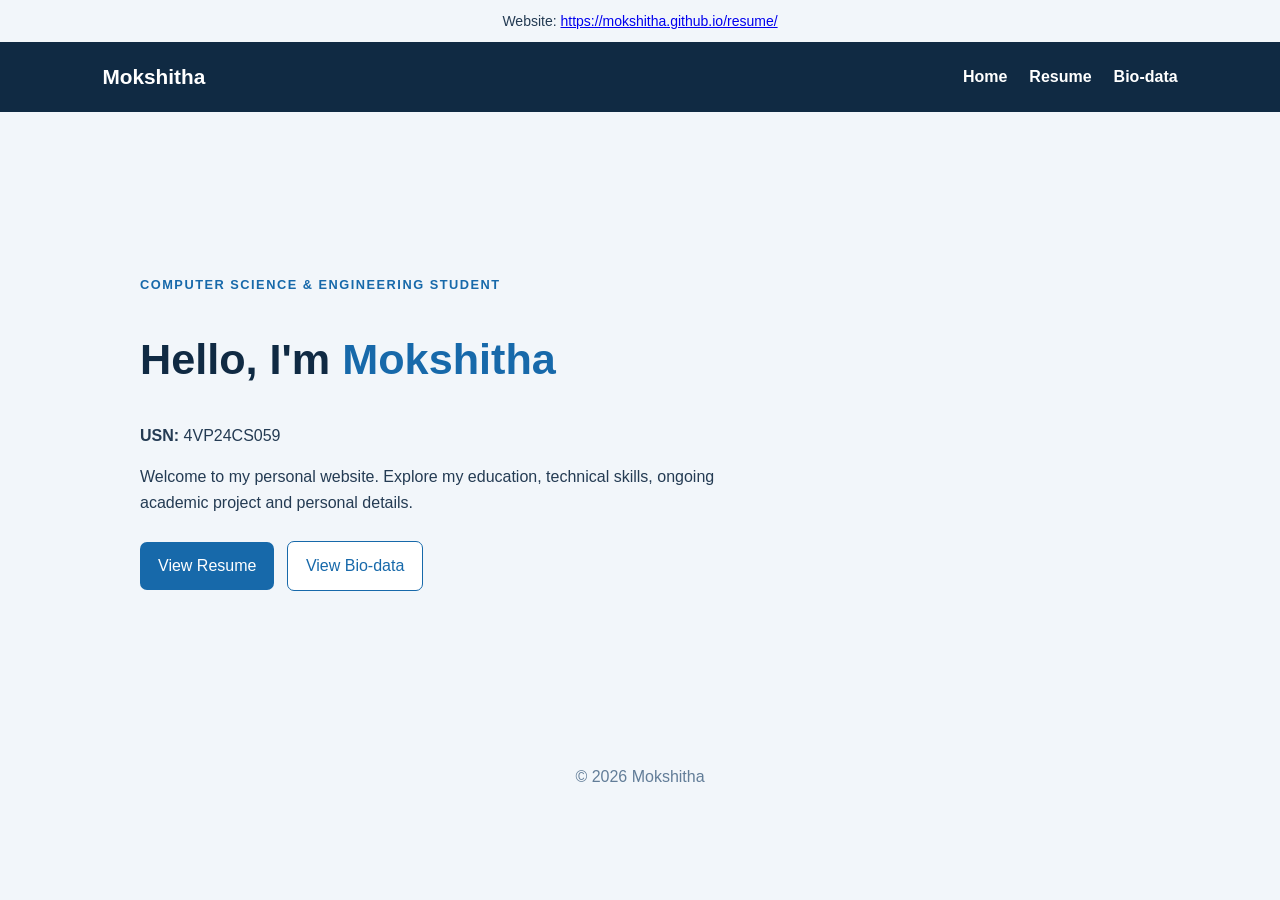
<file: index.html>
<!doctype html>
<html lang="en"><head><meta charset="utf-8"><meta name="viewport" content="width=device-width,initial-scale=1">
<title>Mokshitha | CSE Portfolio</title><link rel="stylesheet" href="style.css"><script defer src="script.js"></script></head>
<body>
<div class="website-url" style="text-align:center;padding:10px;font-size:14px;">Website: <a href="https://mokshitha.github.io/resume/">https://mokshitha.github.io/resume/</a></div><header><a class="logo" href="index.html">Mokshitha</a><nav><a href="index.html">Home</a><a href="resume.html">Resume</a><a href="biodata.html">Bio-data</a></nav></header>
<main class="hero"><div><p class="tag">COMPUTER SCIENCE & ENGINEERING STUDENT</p><h1>Hello, I'm <span>Mokshitha</span></h1>
<p><strong>USN:</strong> 4VP24CS059</p>
<p>Welcome to my personal website. Explore my education, technical skills, ongoing academic project and personal details.</p>
<a class="btn" href="resume.html">View Resume</a> <a class="btn light" href="biodata.html">View Bio-data</a></div>
</main><footer>© <span class="year"></span> Mokshitha</footer></body></html>
</file>
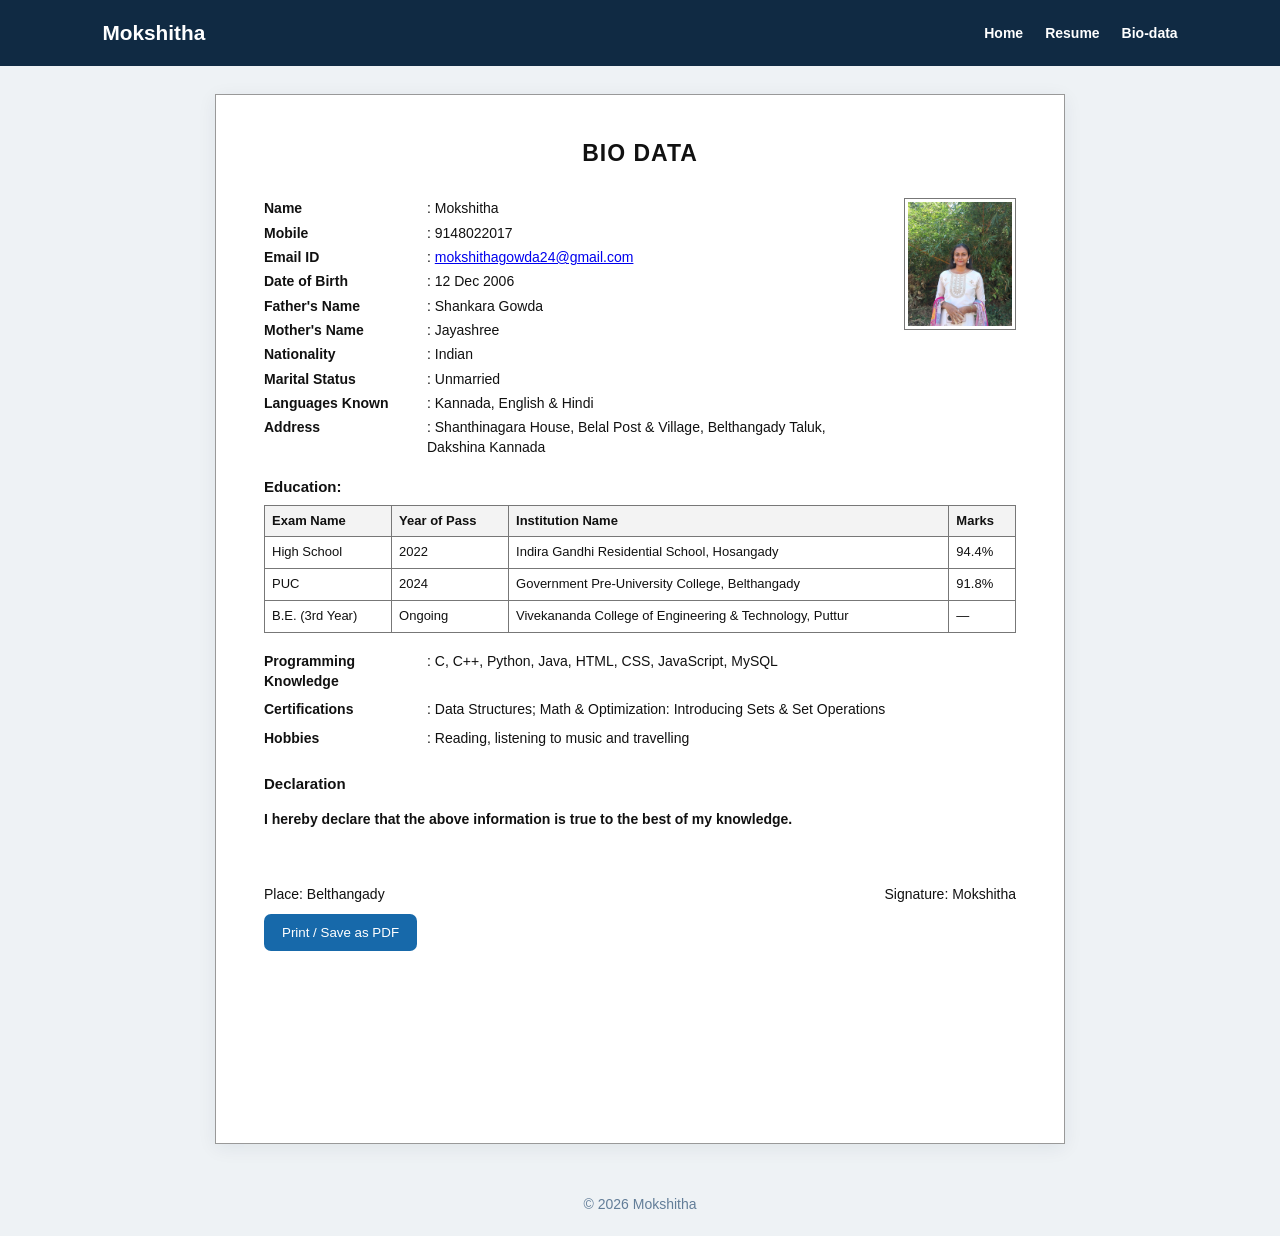
<file: biodata.html>
<!doctype html>
<html lang="en">
<head>
<meta charset="utf-8">
<meta name="viewport" content="width=device-width,initial-scale=1">
<title>Bio-data | Mokshitha</title>
<link rel="stylesheet" href="style.css">
<script defer src="script.js"></script>
</head>
<body class="biodata-page">
<header class="site-header"><a class="logo" href="index.html">Mokshitha</a>
<nav><a href="index.html">Home</a><a href="resume.html">Resume</a><a href="biodata.html">Bio-data</a></nav></header>
<main class="bio-sheet">
<h1>BIO DATA</h1>
<img class="bio-photo" src="profile.jpg" alt="Mokshitha's photograph">

<div class="bio-details">
<div class="bio-line"><b>Name</b><span>Mokshitha</span></div>
<div class="bio-line"><b>Mobile</b><span>9148022017</span></div>
<div class="bio-line"><b>Email ID</b><span><a href="mailto:mokshithagowda24@gmail.com">mokshithagowda24@gmail.com</a></span></div>
<div class="bio-line"><b>Date of Birth</b><span>12 Dec 2006</span></div>
<div class="bio-line"><b>Father's Name</b><span>Shankara Gowda</span></div>
<div class="bio-line"><b>Mother's Name</b><span>Jayashree</span></div>
<div class="bio-line"><b>Nationality</b><span>Indian</span></div>
<div class="bio-line"><b>Marital Status</b><span>Unmarried</span></div>
<div class="bio-line"><b>Languages Known</b><span>Kannada, English &amp; Hindi</span></div>
<div class="bio-line"><b>Address</b><span>Shanthinagara House, Belal Post &amp; Village, Belthangady Taluk, Dakshina Kannada</span></div>
</div>

<h2>Education:</h2>
<table class="bio-education">
<thead><tr><th>Exam Name</th><th>Year of Pass</th><th>Institution Name</th><th>Marks</th></tr></thead>
<tbody>
<tr><td>High School</td><td>2022</td><td>Indira Gandhi Residential School, Hosangady</td><td>94.4%</td></tr>
<tr><td>PUC</td><td>2024</td><td>Government Pre-University College, Belthangady</td><td>91.8%</td></tr>
<tr><td>B.E. (3rd Year)</td><td>Ongoing</td><td>Vivekananda College of Engineering &amp; Technology, Puttur</td><td>—</td></tr>
</tbody></table>

<div class="bio-extra">
<p><b>Programming Knowledge</b><span>C, C++, Python, Java, HTML, CSS, JavaScript, MySQL</span></p>
<p><b>Certifications</b><span>Data Structures; Math &amp; Optimization: Introducing Sets &amp; Set Operations</span></p>
<p><b>Hobbies</b><span>Reading, listening to music and travelling</span></p>
</div>

<section class="bio-declaration"><h2>Declaration</h2>
<p>I hereby declare that the above information is true to the best of my knowledge.</p>
<div class="bio-sign"><span>Place: Belthangady</span><span>Signature: Mokshitha</span></div>
</section>
<button class="btn print" onclick="window.print()">Print / Save as PDF</button>
</main>
<footer>© <span class="year"></span> Mokshitha</footer>
</body></html>
</file>
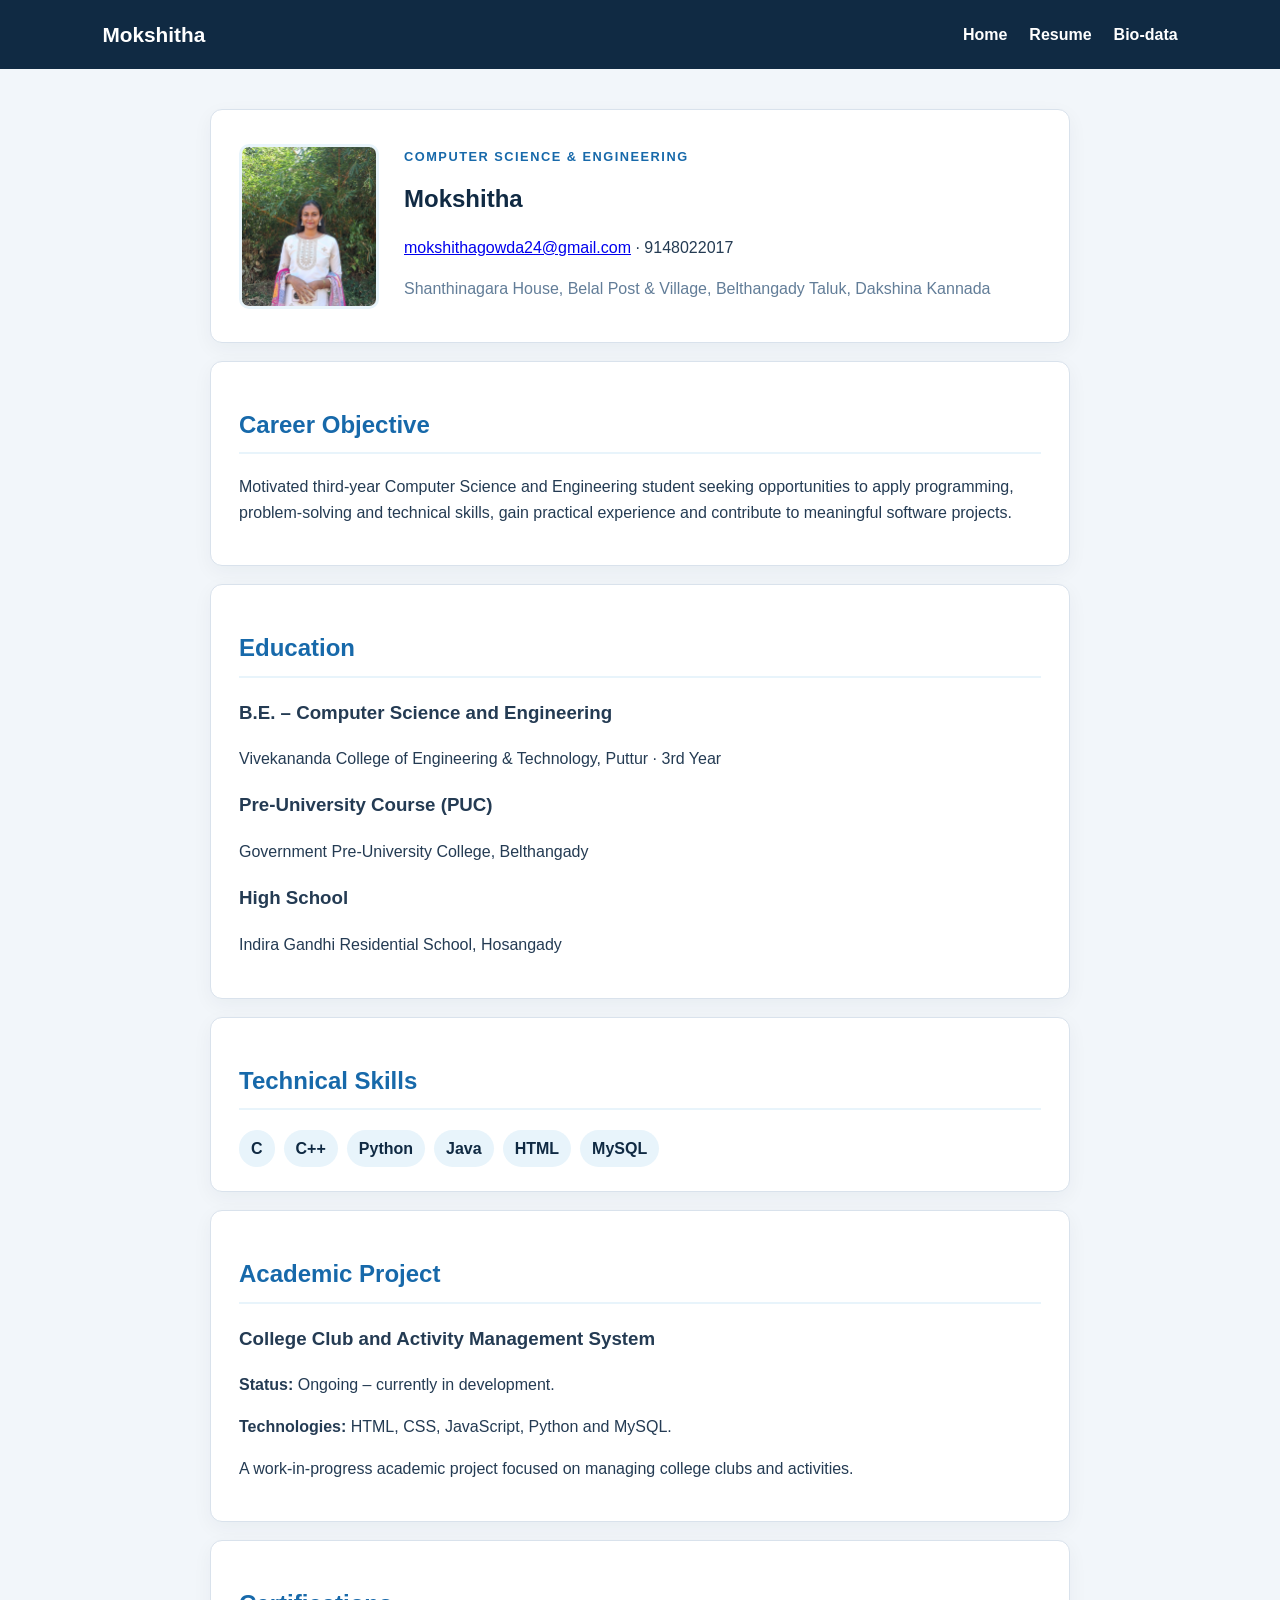
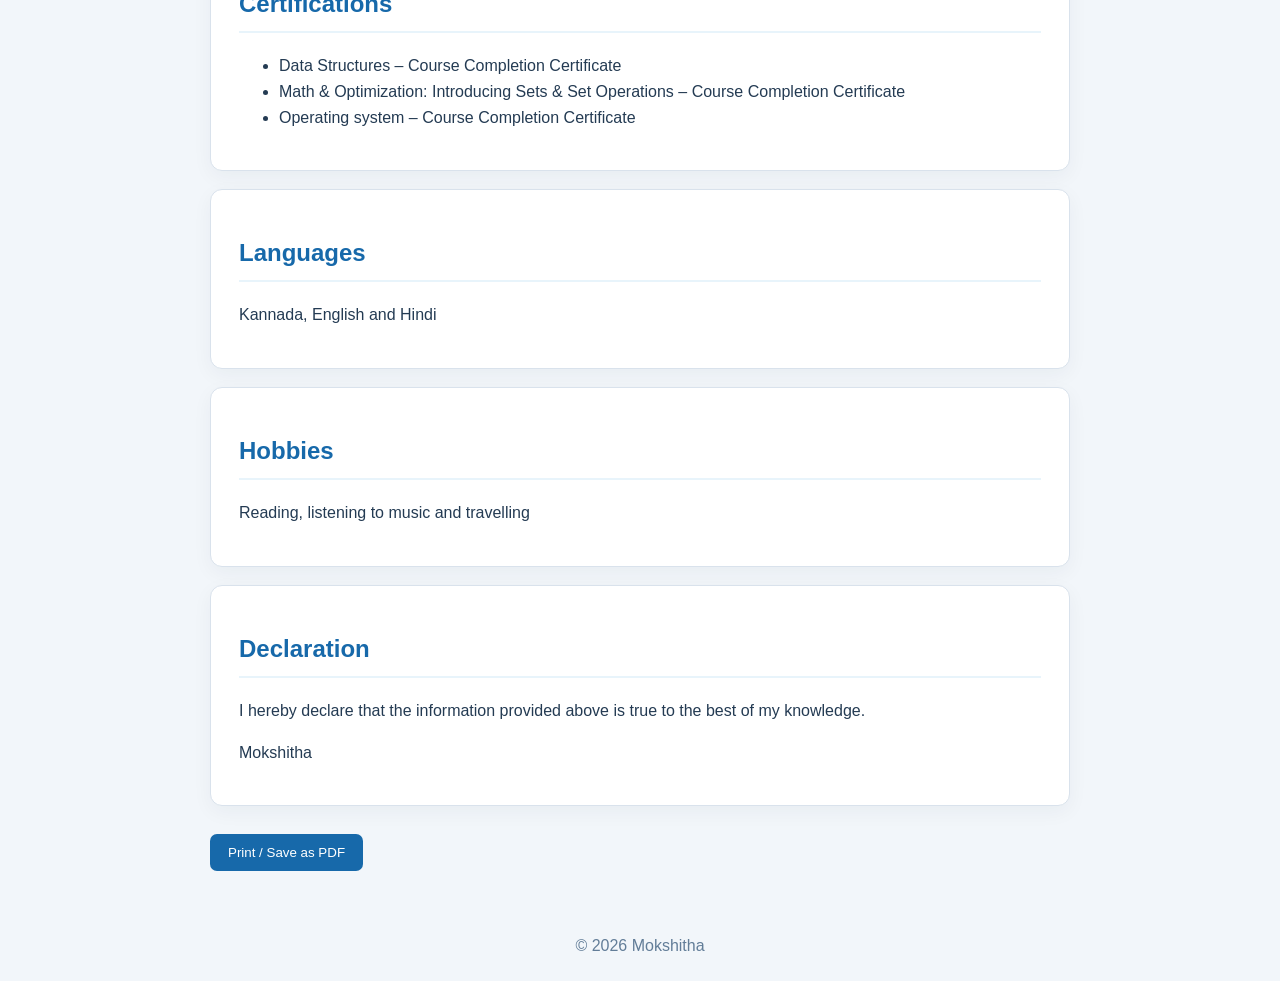
<file: resume.html>
<!doctype html>
<html lang="en"><head><meta charset="utf-8"><meta name="viewport" content="width=device-width,initial-scale=1"><title>Resume | Mokshitha</title><link rel="stylesheet" href="style.css"><script defer src="script.js"></script></head>
<body><header><a class="logo" href="index.html">Mokshitha</a><nav><a href="index.html">Home</a><a href="resume.html">Resume</a><a href="biodata.html">Bio-data</a></nav></header>
<main class="page">
<section class="panel profile"><img src="profile.jpg" alt="Mokshitha's profile photo"><div><p class="tag">COMPUTER SCIENCE & ENGINEERING</p><h1>Mokshitha</h1>
<p><a href="mailto:mokshithagowda24@gmail.com">mokshithagowda24@gmail.com</a> · 9148022017</p><p class="muted">Shanthinagara House, Belal Post & Village, Belthangady Taluk, Dakshina Kannada</p></div></section>
<section class="panel"><h2>Career Objective</h2><p>Motivated third-year Computer Science and Engineering student seeking opportunities to apply programming, problem-solving and technical skills, gain practical experience and contribute to meaningful software projects.</p></section>
<section class="panel"><h2>Education</h2><h3>B.E. – Computer Science and Engineering</h3><p>Vivekananda College of Engineering & Technology, Puttur · 3rd Year</p><h3>Pre-University Course (PUC)</h3><p>Government Pre-University College, Belthangady</p><h3>High School</h3><p>Indira Gandhi Residential School, Hosangady</p></section>
<section class="panel"><h2>Technical Skills</h2><div class="chips"><span>C</span><span>C++</span><span>Python</span><span>Java</span><span>HTML</span><span>MySQL</span></div></section>
<section class="panel"><h2>Academic Project</h2><h3>College Club and Activity Management System</h3><p><b>Status:</b> Ongoing – currently in development.</p><p><b>Technologies:</b> HTML, CSS, JavaScript, Python and MySQL.</p><p>A work-in-progress academic project focused on managing college clubs and activities.</p></section>
<section class="panel"><h2>Certifications</h2><ul><li>Data Structures – Course Completion Certificate</li><li>Math & Optimization: Introducing Sets & Set Operations – Course Completion Certificate</li><li>Operating system – Course Completion Certificate</li></ul></section>
<section class="panel"><h2>Languages</h2><p>Kannada, English and Hindi</p></section>
<section class="panel"><h2>Hobbies</h2><p>Reading, listening to music and travelling</p></section>
<section class="panel"><h2>Declaration</h2><p>I hereby declare that the information provided above is true to the best of my knowledge.</p><p>Mokshitha</p></section>
<button class="btn print" onclick="window.print()">Print / Save as PDF</button></main><footer>© <span class="year"></span> Mokshitha</footer></body></html>
</file>
<file: style.css>
*{box-sizing:border-box}body{margin:0;background:#f2f6fa;color:#243b53;font:16px/1.6 Arial,sans-serif}header{display:flex;justify-content:space-between;align-items:center;padding:18px 8%;background:#102a43;color:white}.logo{font-size:1.3rem;font-weight:bold;color:white;text-decoration:none}nav{display:flex;gap:22px}nav a{color:white;text-decoration:none;font-weight:bold}nav a:hover{color:#7dd3fc}.hero{max-width:1050px;min-height:70vh;margin:auto;padding:60px 25px;display:grid;grid-template-columns:1.4fr .7fr;gap:45px;align-items:center}.hero h1{font-size:2.7rem;color:#102a43}.hero h1 span{color:#1769aa}.hero-photo{width:250px;height:300px;object-fit:cover;object-position:center 25%;border:7px solid white;border-radius:16px;box-shadow:0 10px 30px #102a4325}.tag{color:#1769aa;font-weight:bold;letter-spacing:1.5px;font-size:.8rem}.btn{display:inline-block;background:#1769aa;color:white;text-decoration:none;padding:11px 18px;border:0;border-radius:7px;margin:10px 8px 0 0;cursor:pointer}.btn.light{background:white;color:#1769aa;border:1px solid #1769aa}.page{max-width:900px;margin:40px auto;padding:0 20px}.panel{background:white;padding:24px 28px;margin:18px 0;border:1px solid #d9e2ec;border-radius:12px;box-shadow:0 6px 20px #102a430c}.panel h2{color:#1769aa;border-bottom:2px solid #e8f4fb;padding-bottom:8px}.profile{display:flex;align-items:center;gap:25px}.profile img{width:140px;height:165px;object-fit:cover;object-position:center 25%;border:3px solid #e8f4fb;border-radius:10px}.profile h1{margin:5px 0;color:#102a43}.chips{display:flex;flex-wrap:wrap;gap:9px}.chips span{background:#e8f4fb;color:#102a43;padding:6px 12px;border-radius:20px;font-weight:bold}dl div{display:grid;grid-template-columns:190px 1fr;padding:8px 0;border-bottom:1px solid #d9e2ec}dt{font-weight:bold;color:#627d98}dd{margin:0}.muted{color:#627d98}footer{text-align:center;padding:22px;color:#627d98}@media(max-width:650px){header{flex-direction:column;gap:12px}nav{gap:13px}.hero{grid-template-columns:1fr;text-align:center}.hero-photo{grid-row:1;margin:auto;width:210px;height:250px}.profile{flex-direction:column;text-align:center}.page{margin:20px auto}.panel{padding:19px}dl div{grid-template-columns:1fr}}@media print{header,footer,.print{display:none}.panel{box-shadow:none;break-inside:avoid}}
/* Formal bio-data sheet layout */
.biodata-page{background:#eef2f5;color:#111;font:14px/1.45 Arial,sans-serif}
.bio-sheet{position:relative;max-width:850px;min-height:1050px;margin:28px auto;padding:42px 48px;background:#fff;border:1px solid #999;box-shadow:0 4px 18px #102a4312}
.bio-sheet>h1{text-align:center;font-size:23px;letter-spacing:1px;color:#111;margin:0 0 28px}
.bio-photo{float:right;width:112px;height:132px;object-fit:cover;object-position:center 25%;border:1px solid #777;padding:3px;margin:0 0 15px 24px}
.bio-details{padding-right:140px;min-height:185px}
.bio-line{display:grid;grid-template-columns:155px 1fr;gap:8px;margin:4px 0;overflow-wrap:anywhere}
.bio-line b{font-weight:700}
.bio-line span:before{content:": ";font-weight:400}
.bio-sheet h2{font-size:15px;color:#111;border:0;padding:0;margin:18px 0 7px}
.bio-education{width:100%;border-collapse:collapse;font-size:13px;margin:7px 0 18px}
.bio-education th,.bio-education td{border:1px solid #777;padding:6px 7px;text-align:left;vertical-align:top}
.bio-education th{background:#f3f3f3}
.bio-extra{margin-top:12px}
.bio-extra p{display:grid;grid-template-columns:155px 1fr;gap:8px;margin:8px 0;overflow-wrap:anywhere}
.bio-extra p span:before{content:": "}
.bio-declaration{margin-top:25px}
.bio-declaration p{font-weight:600}
.bio-sign{display:flex;justify-content:space-between;margin-top:55px}
.biodata-page footer{text-align:center}
@media(max-width:650px){.bio-sheet{margin:12px;padding:25px 18px;min-height:0}.bio-photo{width:90px;height:110px;margin-left:12px}.bio-details{padding-right:0;min-height:205px}.bio-line,.bio-extra p{grid-template-columns:125px 1fr;font-size:12px}.bio-education{font-size:11px}.bio-education th,.bio-education td{padding:4px}}
@media print{.biodata-page{background:white}.site-header,.biodata-page footer,.bio-sheet .print{display:none}.bio-sheet{max-width:none;min-height:0;margin:0;padding:12mm;border:1px solid #777;box-shadow:none}.bio-sheet>h1{margin-top:0}}
</file>
